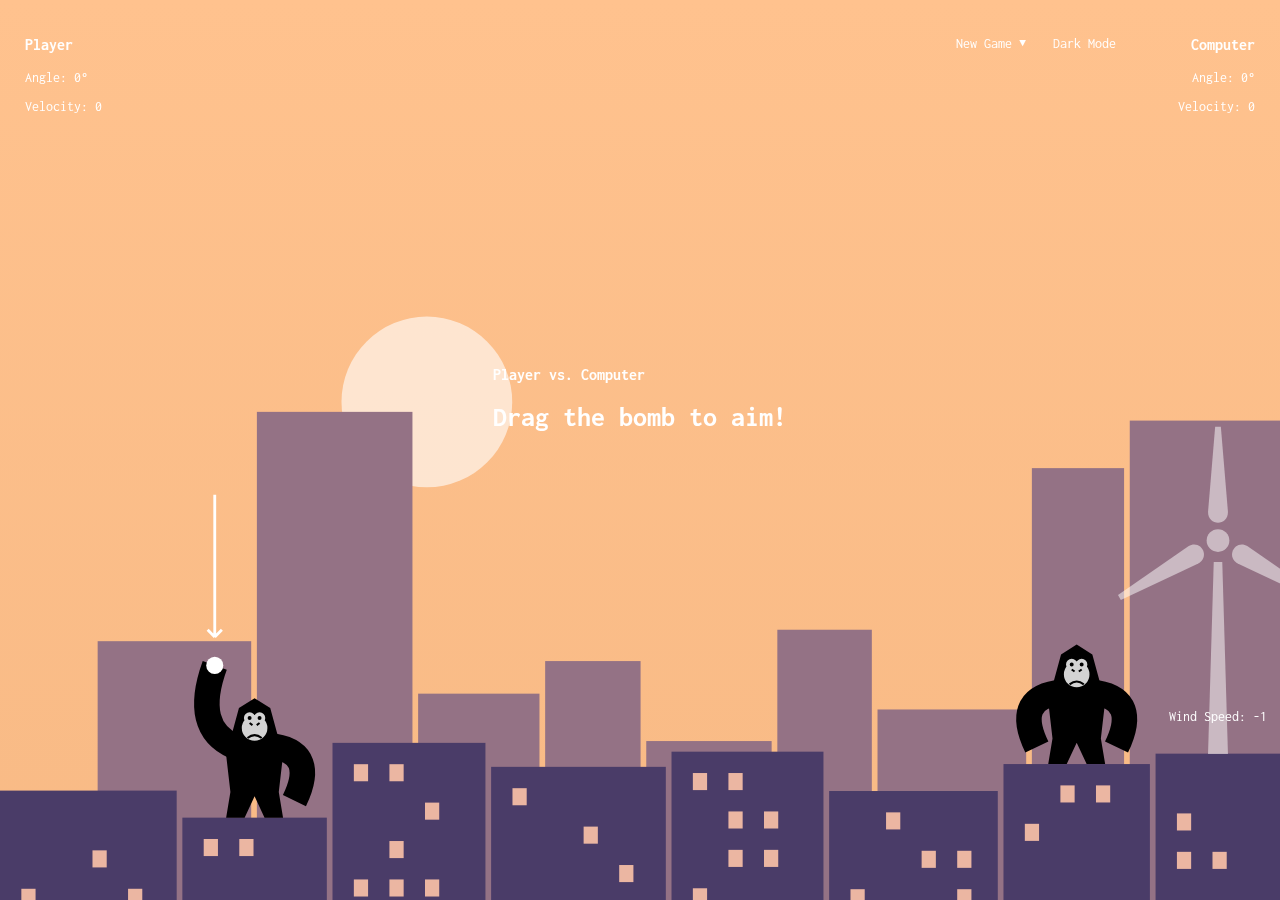
<file: index.html>
<!DOCTYPE html>
<html lang="en">
  <head>
    <meta charset="utf-8" />
    <title>Gorillas</title>
    <link rel="stylesheet" href="index.css" />
    <script src="index.js" defer></script>
  </head>

  <body>
    <canvas id="game"></canvas>

    <svg width="200" height="250" id="windmill">
      <defs>
        <path id="arm" d="M -7 -20 C -7 -10 7 -10 7 -20 L 2 -80 L -2 -80">
      </defs>
      <g transform="translate(100, 100)">
        <g id="windmill-head" >
          <circle r="8"></circle>
          <use href="#arm" />
          <use href="#arm" transform="rotate(+120)" />
          <use href="#arm" transform="rotate(-120)" />
        </g>
      </g>
      <path transform="translate(100, 0)" d="M -7 250 L 7 250 L 3 115 L -3 115"></path>
    </svg>

    <div id="wind-info">
      Wind Speed: <span id="wind-speed">0</span>
    </div>

    <div id="info-left">
      <h3><span class="name">Player</span></h3>
      <p>Angle: <span class="angle">0</span>°</p>
      <p>Velocity: <span class="velocity">0</span></p>
    </div>

    <div id="info-right">
      <h3><span class="name">Computer</span></h3>
      <p>Angle: <span class="angle">0</span>°</p>
      <p>Velocity: <span class="velocity">0</span></p>
    </div>

    <div id="instructions">
      <h3 id="game-mode">Player vs. Computer</h3>
      <h1>Drag the bomb to aim!</h1>
    </div>

    <div id="bomb-grab-area"></div>

    <div id="congratulations">
      <h1><span id="winner">?</span> won!</h1>
      <div class="dropdown">
        <button class="dropbtn">New Game</button>
        <div class="dropdown-content">
          <a href="#" class="single-player">Single Player</a>
          <a href="#" class="two-players">Two-Player</a>
          <a href="#" class="auto-play">Autoplay</a>
        </div>
      </div>
    </div>

    <div id="settings">
      <div class="dropdown">
        <button class="dropbtn">New Game</button>
        <div class="dropdown-content">
          <a href="#" class="single-player">Single Player</a>
          <a href="#" class="two-players">Two-Players</a>
          <a href="#" class="auto-play">Autoplay</a>
        </div>
      </div>
      <button id="color-mode">Dark Mode</button>
    </div>
  </body>
</html>
</file>
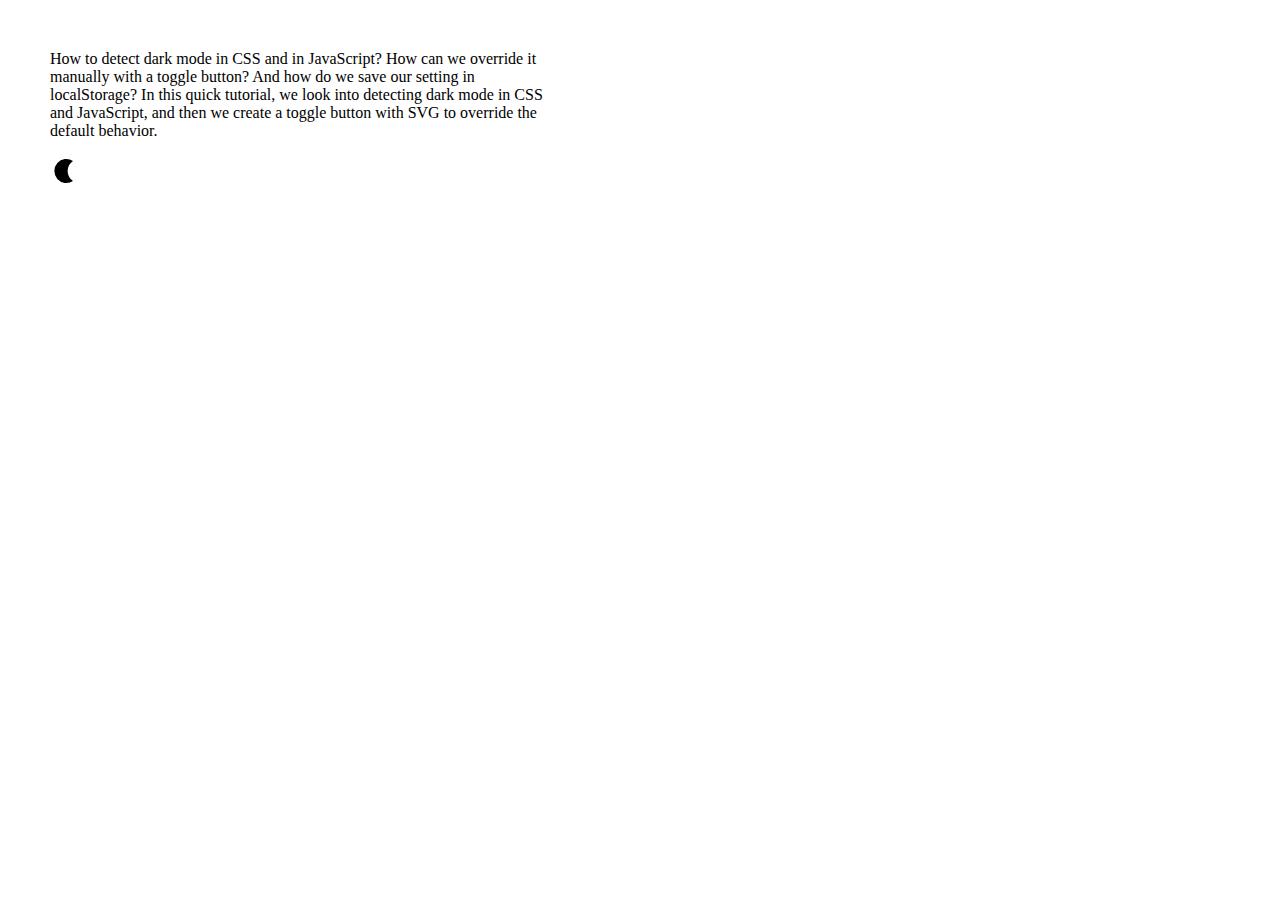
<file: dark-mode/index.html>
<!DOCTYPE html>
<html lang="en">
  <head>
    <meta charset="utf-8" />
    <title>Dark Mode</title>
    <link rel="stylesheet" href="index.css" />
    <script src="index.js" defer></script>
  </head>

  <body>
    <p>
      How to detect dark mode in CSS and in JavaScript? How can we override it
      manually with a toggle button? And how do we save our setting in
      localStorage? In this quick tutorial, we look into detecting dark mode in
      CSS and JavaScript, and then we create a toggle button with SVG to
      override the default behavior.
    </p>

    <button onclick="toggleDarkMode()">
      <svg width="30" height="30" id="light-icon">
        <circle cx="15" cy="15" r="6" fill="currentColor" />

        <line
          id="ray"
          stroke="currentColor"
          stroke-width="2"
          stroke-linecap="round"
          x1="15"
          y1="1"
          x2="15"
          y2="4"
        ></line>

        <use href="#ray" transform="rotate(45 15 15)" />
        <use href="#ray" transform="rotate(90 15 15)" />
        <use href="#ray" transform="rotate(135 15 15)" />
        <use href="#ray" transform="rotate(180 15 15)" />
        <use href="#ray" transform="rotate(225 15 15)" />
        <use href="#ray" transform="rotate(270 15 15)" />
        <use href="#ray" transform="rotate(315 15 15)" />
      </svg>
      <svg width="30" height="30" id="dark-icon">
        <path
          fill="currentColor"
          d="
          M 23, 5
          A 12 12 0 1 0 23, 25
          A 12 12 0 0 1 23, 5"
        />
      </svg>
    </button>
  </body>
</html>
</file>
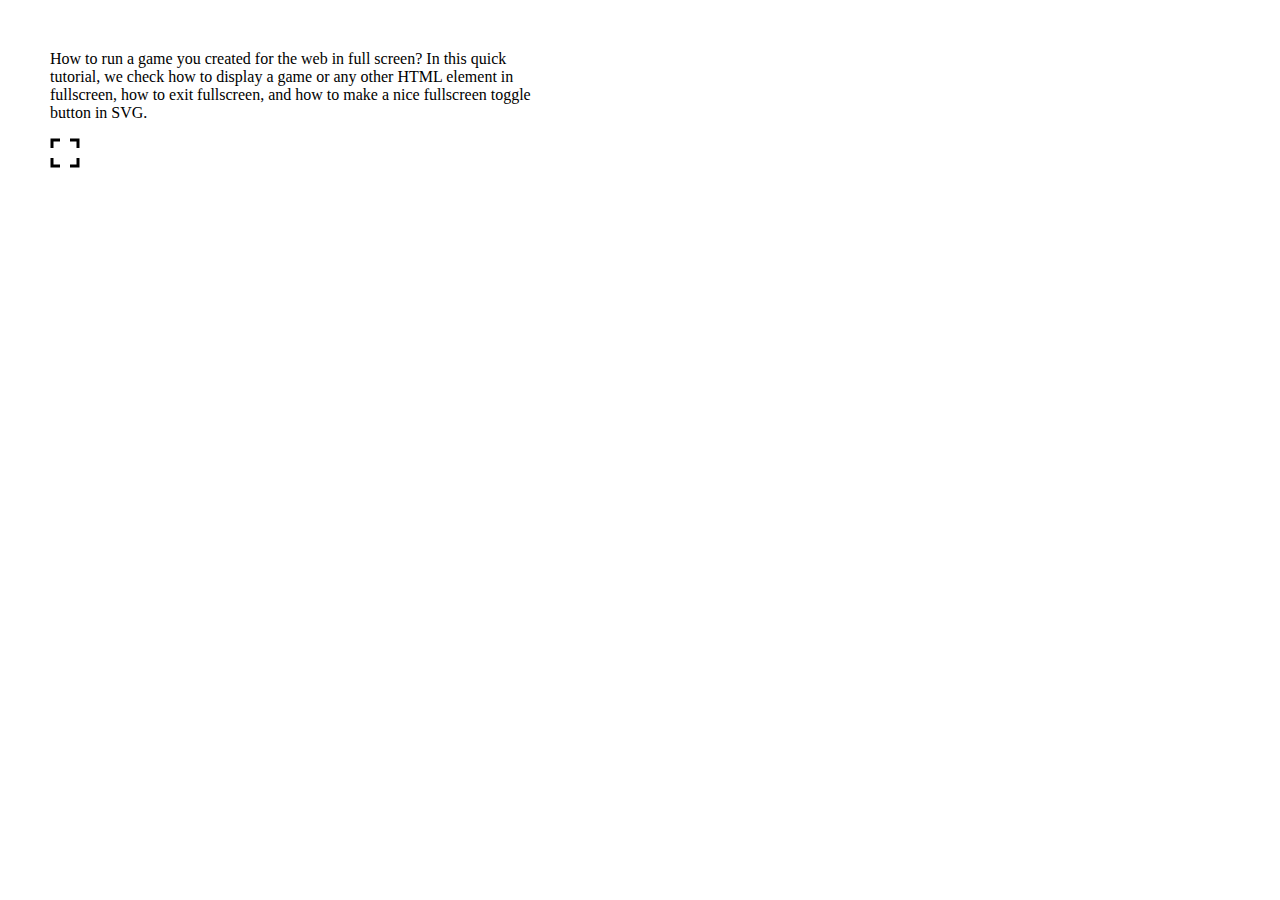
<file: fullscreen/index.html>
<!DOCTYPE html>
<html lang="en">
  <head>
    <meta charset="utf-8" />
    <title>Fullscreen</title>
    <link rel="stylesheet" href="index.css" />
    <script src="index.js" defer></script>
  </head>

  <body>
    <p>
      How to run a game you created for the web in full screen? In this quick
      tutorial, we check how to display a game or any other HTML element in
      fullscreen, how to exit fullscreen, and how to make a nice fullscreen
      toggle button in SVG.
    </p>

    <button onclick="toggleFullscreen()">
      <svg width="30" height="30">
        <path
          id="enter-fullscreen"
          stroke="black"
          stroke-width="3"
          fill="none"
          d="
            M 10, 2 L 2,2 L 2, 10
            M 20, 2 L 28,2 L 28, 10
            M 28, 20 L 28,28 L 20, 28
            M 10, 28 L 2,28 L 2, 20"
        />
        <path
          id="exit-fullscreen"
          stroke="transparent"
          stroke-width="3"
          fill="none"
          d="
            M 10, 2 L 10,10 L 2, 10
            M 20, 2 L 20,10 L 28, 10
            M 28, 20 L 20,20 L 20, 28
            M 10, 28 L 10,20 L 2, 20"
        />
      </svg>
    </button>
  </body>
</html>
</file>
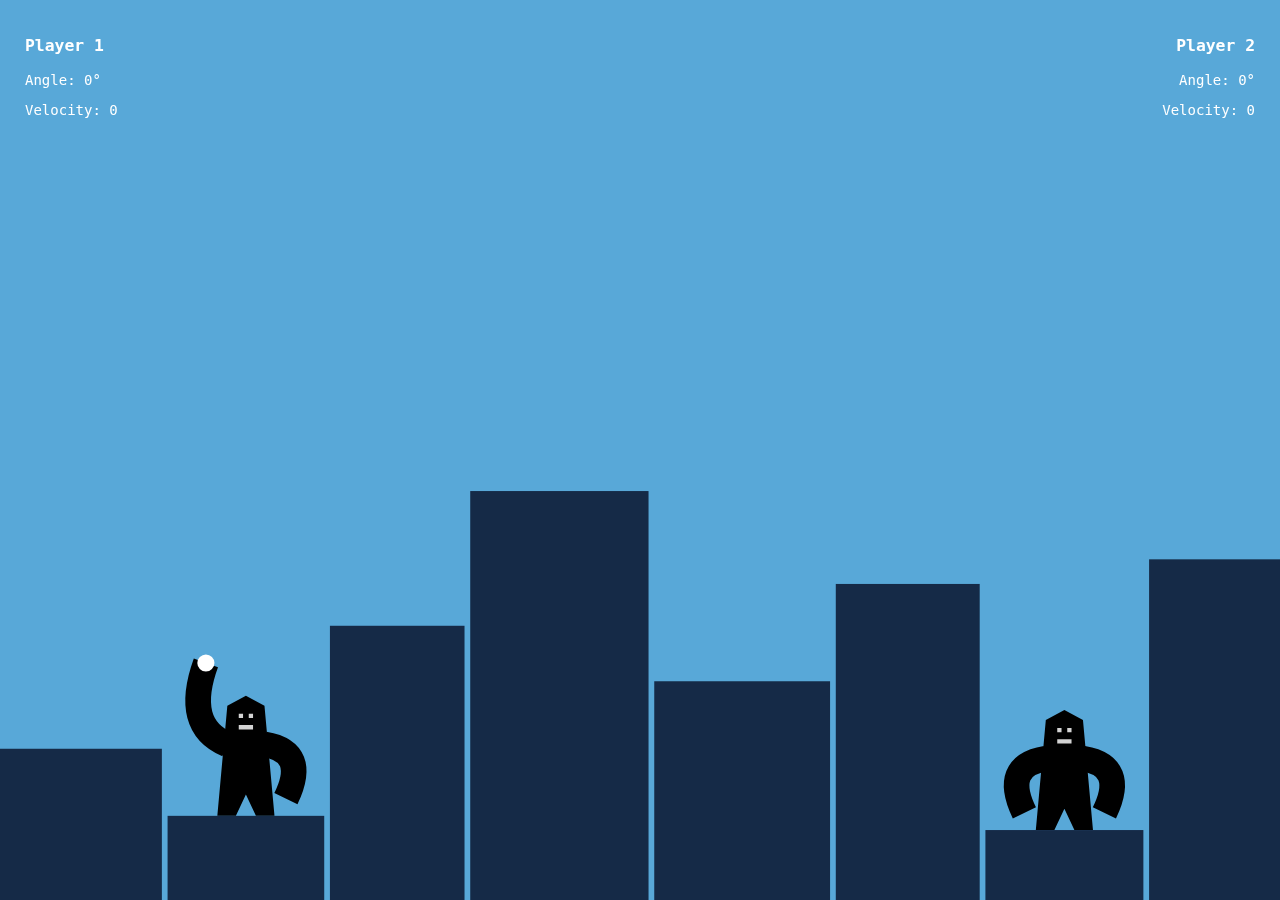
<file: source-code-for-the-freeCodeCamp-article/index.html>
<!DOCTYPE html>
<html lang="en">
  <head>
    <meta charset="utf-8" />
    <title>Gorillas</title>
    <link rel="stylesheet" href="index.css" />
    <script src="index.js" defer></script>
  </head>

  <body>
    <canvas id="game"></canvas>

    <div id="info-left">
      <h3>Player 1</h3>
      <p>Angle: <span class="angle">0</span>°</p>
      <p>Velocity: <span class="velocity">0</span></p>
    </div>

    <div id="info-right">
      <h3>Player 2</h3>
      <p>Angle: <span class="angle">0</span>°</p>
      <p>Velocity: <span class="velocity">0</span></p>
    </div>

    <div id="bomb-grab-area"></div>

    <div id="congratulations">
      <h1><span id="winner">?</span> won!</h1>
      <button id="new-game">New Game</button>
    </div>
  </body>
</html>
</file>
<file: index.css>
@import url("https://fonts.googleapis.com/css2?family=Inconsolata:wght@400;700&display=swap");

body {
  margin: 0;
  padding: 0;
  font-family: "Inconsolata", monospace;
  font-size: 14px;
  color: white;
  user-select: none;
  -webkit-user-select: none;

  display: flex;
  justify-content: center;
  align-items: center;
  height: 100%;
  overflow: hidden;
}

button {
  cursor: pointer;
  border: none;
  color: white;
  background: transparent;
  font-family: "Inconsolata", monospace;
  padding: 10px;
  font-size: 1em;
}

button:hover {
  background-color: rgba(255, 255, 255, 0.1);
}

#info-left,
#info-right {
  position: absolute;
  top: 20px;
}

#info-left {
  left: 25px;
}

#info-right {
  right: 25px;
  text-align: right;
}

#bomb-grab-area {
  position: absolute;
  width: 30px;
  height: 30px;
  border-radius: 50%;
  background-color: transparent;
  cursor: grab;
}

#instructions,
#congratulations {
  position: absolute;
  transition: visibility 0s, opacity 0.5s linear;
  min-height: 200px;
}

#congratulations {
  opacity: 0;
  visibility: hidden;
}

#congratulations button {
  border: 1px solid rgba(255, 255, 255, 0.9);
}

#settings {
  position: absolute;
  top: calc(20px + 16.385px - 10px);
  right: 11em;
}

/* Basic CSS for the dropdown */
.dropdown {
  position: relative;
  display: inline-block;
}

.dropbtn:after {
  content: "▼";
  margin-left: 7px;
  font-size: 0.8em;
  vertical-align: text-top;
}

.dropdown-content {
  display: none;
  position: absolute;
  background-color: #f9f9f9;
  min-width: 120px;
  box-shadow: 0px 8px 16px 0px rgba(0, 0, 0, 0.2);
}

.dropdown-content a {
  color: black;
  padding: 12px 16px;
  text-decoration: none;
  display: block;
  white-space: nowrap;
  font-size: 0.9em;
}

.dropdown-content a:hover {
  background-color: #f1f1f1;
}

/* Show dropdown content when hovering over the button */
.dropdown:hover .dropdown-content {
  display: block;
}

#windmill {
  position: absolute;
  right: 0;
  fill: rgba(255, 255, 255, 0.5);
  transform-origin: bottom;
}

#windmill-head {
  animation-name: rotate;
  animation-duration: 4s;
  animation-iteration-count: infinite;
  animation-timing-function: linear;
}

@keyframes rotate {
  from {
    transform: rotate(0deg);
  }
  to {
    transform: rotate(360deg);
  }
}

#wind-info {
  position: absolute;
  width: 100px;
  text-align: center;
  margin-bottom: 30px;
}
</file>
<file: dark-mode/index.css>
body {
  font-family: Montserrat;
  margin: 50px;
  max-width: 500px;
}

button {
  all: unset;
  cursor: pointer;
}

.dark-mode {
  background-color: black;
  color: white;
}

/*
@media (prefers-color-scheme: dark) {
  body {
    background-color: black;
    color: white;
  }
}
*/
</file>
<file: fullscreen/index.css>
body {
  font-family: Montserrat;
  margin: 50px;
  max-width: 500px;
}

button {
  all: unset;
  cursor: pointer;
}

@media (display-mode: fullscreen) {
  body {
    background-color: #f9bb86;
    font-size: 1.2em;
  }
}
</file>
<file: source-code-for-the-freeCodeCamp-article/index.css>
body {
  margin: 0;
  padding: 0;

  font-family: monospace;
  font-size: 14px;
  color: white;
  user-select: none;
  -webkit-user-select: none;

  display: flex;
  justify-content: center;
  align-items: center;
}

#info-left {
  position: absolute;
  top: 20px;
  left: 25px;
}

#info-right {
  position: absolute;
  top: 20px;
  right: 25px;
  text-align: right;
}

#bomb-grab-area {
  position: absolute;
  width: 30px;
  height: 30px;
  border-radius: 50%;
  background-color: transparent;
  cursor: grab;
}

#congratulations {
  position: absolute;
  visibility: hidden;
}
</file>
